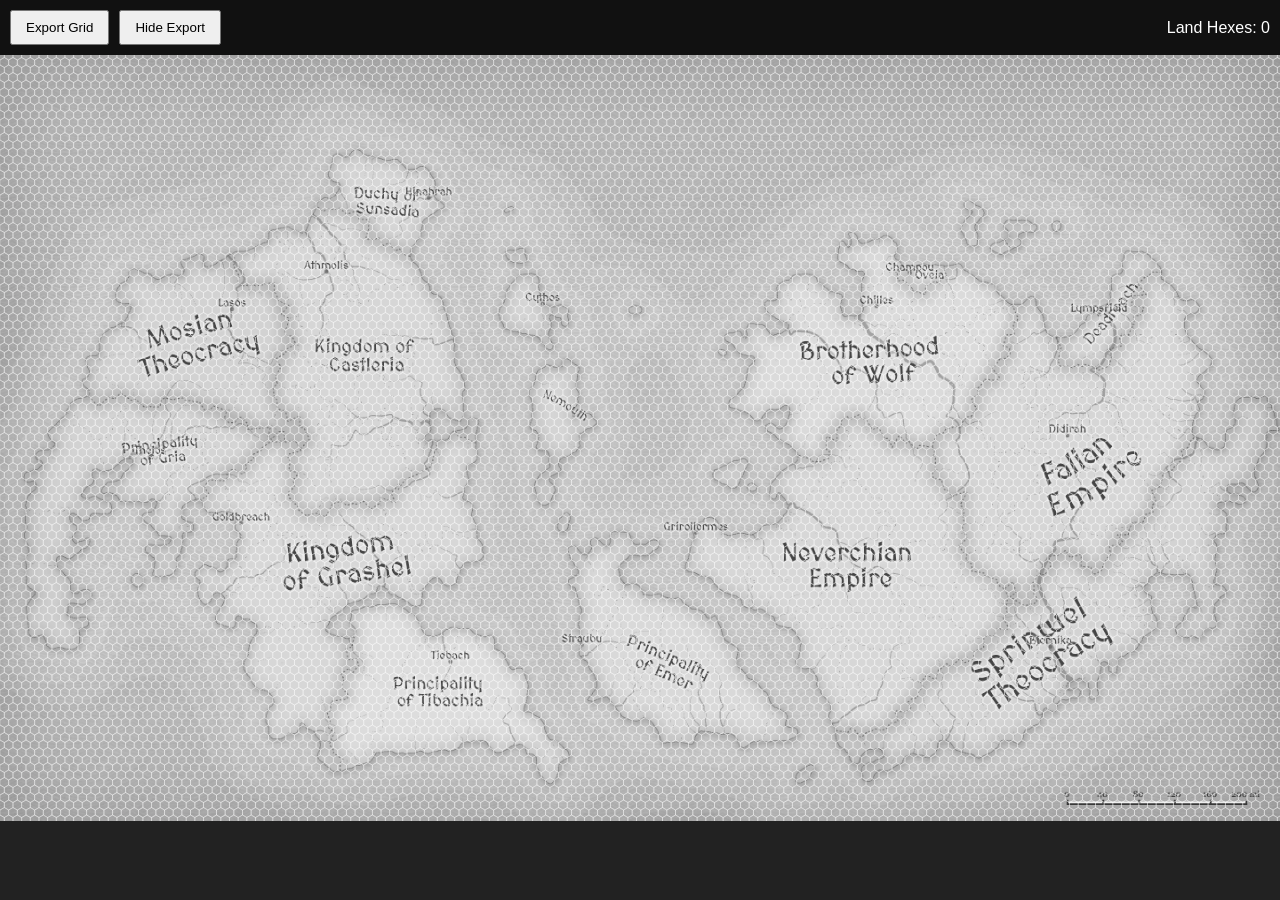
<file: tool.html>
<!DOCTYPE html>
<html lang="en">
<head>
<meta charset="UTF-8">
<meta name="viewport" content="width=device-width, initial-scale=1.0">
<title>Hex Land Mapper</title>

<style>
body {
    margin: 0;
    background: #222;
    color: white;
    font-family: sans-serif;
}

#toolbar {
    position: sticky;
    top: 0;
    z-index: 10;
    background: #111;
    padding: 10px;
    display: flex;
    gap: 10px;
    align-items: center;
}

button {
    padding: 8px 14px;
    cursor: pointer;
}

#count {
    margin-left: auto;
}

#exportBox {
    width: 100%;
    height: 250px;
    display: none;
    background: #111;
    color: #0f0;
    border: none;
    padding: 10px;
    resize: vertical;
}

#container {
    position: relative;
    display: inline-block;
}

#map {
    display: block;
    max-width: 100%;
}

#hexCanvas {
    position: absolute;
    inset: 0;
}
</style>
</head>
<body>

<div id="toolbar">
    <button id="exportBtn">Export Grid</button>
    <button id="hideExportBtn">Hide Export</button>

    <div id="count"></div>
</div>

<textarea id="exportBox" readonly></textarea>

<div id="container">
    <img id="map" src="image.png">
    <canvas id="hexCanvas"></canvas>
</div>

<script>

/*
===========================================================
CONFIGURATION
===========================================================
*/

const HEX_SIZE = 5; // Change this

const STORAGE_KEY = "hex-land-map";

let isPainting = false;
let paintValue = false;
let paintedThisStroke = new Set();


/*
===========================================================
SETUP
===========================================================
*/

const map = document.getElementById("map");
const canvas = document.getElementById("hexCanvas");
const ctx = canvas.getContext("2d");

const exportBox = document.getElementById("exportBox");
const countDisplay = document.getElementById("count");

let grid = [];
let rows = 0;
let cols = 0;

/*
===========================================================
HEX MATH
===========================================================
*/

const SQRT3 = Math.sqrt(3);

function hexCenter(col, row) {

    const x =
        HEX_SIZE * SQRT3 * (col + 0.5 * (row & 1));

    const y =
        HEX_SIZE * 1.5 * row;

    return { x, y };
}

function drawHex(x, y) {

    ctx.beginPath();

    for (let i = 0; i < 6; i++) {

        const angle =
            (Math.PI / 180) * (60 * i - 30);

        const px =
            x + HEX_SIZE * Math.cos(angle);

        const py =
            y + HEX_SIZE * Math.sin(angle);

        if (i === 0)
            ctx.moveTo(px, py);
        else
            ctx.lineTo(px, py);
    }

    ctx.closePath();
}

function pointInHex(mx, my, cx, cy) {

    return (
        Math.hypot(mx - cx, my - cy)
        < HEX_SIZE
    );
}

/*
===========================================================
GRID STORAGE
===========================================================
*/

function saveGrid() {
    localStorage.setItem(
        STORAGE_KEY,
        JSON.stringify(grid)
    );
}

function loadGrid() {

    const stored =
        localStorage.getItem(STORAGE_KEY);

    if (stored) {
        grid = JSON.parse(stored);
    }
}

/*
===========================================================
DRAWING
===========================================================
*/

function draw() {

    ctx.clearRect(
        0,
        0,
        canvas.width,
        canvas.height
    );

    let landCount = 0;

    for (let row = 0; row < rows; row++) {

        for (let col = 0; col < cols; col++) {

            const center =
                hexCenter(col, row);

            drawHex(center.x, center.y);

            if (grid[row][col]) {

                landCount++;

                ctx.fillStyle =
                    "rgba(0,255,0,0.35)";

                ctx.fill();
            }

            ctx.strokeStyle =
                "rgba(255,255,255,0.35)";

            ctx.lineWidth = 1;
            ctx.stroke();
        }
    }

    countDisplay.textContent =
        `Land Hexes: ${landCount}`;
}

/*
===========================================================
INITIALIZE
===========================================================
*/

function initializeGrid() {

    canvas.width = map.clientWidth;
    canvas.height = map.clientHeight;

    cols =
        Math.ceil(
            canvas.width /
            (HEX_SIZE * SQRT3)
        ) + 2;

    rows =
        Math.ceil(
            canvas.height /
            (HEX_SIZE * 1.5)
        ) + 2;

    if (
        grid.length !== rows
    ) {

        grid = [];

        for (
            let row = 0;
            row < rows;
            row++
        ) {

            const arr = [];

            for (
                let col = 0;
                col < cols;
                col++
            ) {
                arr.push(false);
            }

            grid.push(arr);
        }

        loadGrid();

        if (
            grid.length !== rows
        ) {

            grid = [];

            for (
                let row = 0;
                row < rows;
                row++
            ) {

                const arr = [];

                for (
                    let col = 0;
                    col < cols;
                    col++
                ) {
                    arr.push(false);
                }

                grid.push(arr);
            }
        }
    }

    draw();
}

/*
===========================================================
CLICK HANDLING
===========================================================
*/
function getHexAt(mx, my) {

    let bestRow = -1;
    let bestCol = -1;
    let bestDist = Infinity;

    for (let row = 0; row < rows; row++) {

        for (let col = 0; col < cols; col++) {

            const center = hexCenter(col, row);

            const dist = Math.hypot(
                mx - center.x,
                my - center.y
            );

            if (dist < bestDist) {

                bestDist = dist;
                bestRow = row;
                bestCol = col;
            }
        }
    }

    return {
        row: bestRow,
        col: bestCol
    };
}
function getNeighbors(
    row,
    col
) {

    const evenRow =
        row % 2 === 0;

    if (evenRow) {

        return [
            [row, col - 1],
            [row, col + 1],

            [row - 1, col - 1],
            [row - 1, col],

            [row + 1, col - 1],
            [row + 1, col]
        ];
    }

    return [
        [row, col - 1],
        [row, col + 1],

        [row - 1, col],
        [row - 1, col + 1],

        [row + 1, col],
        [row + 1, col + 1]
    ];
}
function floodFill(startRow, startCol) {

    const targetValue =
        grid[startRow][startCol];

    const replacementValue =
        !targetValue;

    if (targetValue === replacementValue)
        return;

    const queue = [
        [startRow, startCol]
    ];

    const visited = new Set();

    while (queue.length > 0) {

        const [row, col] =
            queue.pop();

        const key =
            `${row},${col}`;

        if (visited.has(key))
            continue;

        visited.add(key);

        if (
            row < 0 ||
            row >= rows ||
            col < 0 ||
            col >= cols
        ) {
            continue;
        }

        if (
            grid[row][col]
            !== targetValue
        ) {
            continue;
        }

        grid[row][col] =
            replacementValue;

        const neighbors =
            getNeighbors(
                row,
                col
            );

        for (const neighbor
            of neighbors) {

            queue.push(
                neighbor
            );
        }
    }

    // saveGrid();
    draw();
}
function paintHex(row, col) {

    if (row < 0 || col < 0) return;

    const key = `${row},${col}`;

    if (paintedThisStroke.has(key))
        return;

    paintedThisStroke.add(key);

    grid[row][col] = paintValue;
}
canvas.addEventListener("mousedown", (event) => {

    const rect =
        canvas.getBoundingClientRect();

    const mx =
        event.clientX - rect.left;

    const my =
        event.clientY - rect.top;

    const hex =
        getHexAt(mx, my);

    if (hex.row < 0) return;


    if (event.shiftKey) {
        if (!confirm("are you sure you want to flood fill?")) return;
        floodFill(
            hex.row,
            hex.col
        );

        return;
    }
    isPainting = true;

    paintedThisStroke.clear();

    paintValue =
        !grid[hex.row][hex.col];

    paintHex(
        hex.row,
        hex.col
    );

    saveGrid();
    draw();
});

canvas.addEventListener("mousemove", (event) => {

    if (!isPainting) return;

    const rect =
        canvas.getBoundingClientRect();

    const mx =
        event.clientX - rect.left;

    const my =
        event.clientY - rect.top;

    const hex =
        getHexAt(mx, my);

    paintHex(
        hex.row,
        hex.col
    );

    saveGrid();
    draw();
});
window.addEventListener("mouseup", () => {

    if (!isPainting)
        return;

    isPainting = false;

    saveGrid();
});
/*
===========================================================
EXPORT
===========================================================
*/

document
.getElementById("exportBtn")
.addEventListener(
    "click",
    () => {

        exportBox.style.display =
            "block";

        exportBox.value =
            JSON.stringify(
                grid,
                null,
                2
            );

        navigator.clipboard
            .writeText(
                exportBox.value
            );
    }
);

document
.getElementById("hideExportBtn")
.addEventListener(
    "click",
    () => {
        exportBox.style.display =
            "none";
    }
);

/*
===========================================================
BOOT
===========================================================
*/

map.addEventListener(
    "load",
    initializeGrid
);

if (map.complete) {
    initializeGrid();
}

window.addEventListener(
    "resize",
    initializeGrid
);

</script>
</body>
</html>
</file>
